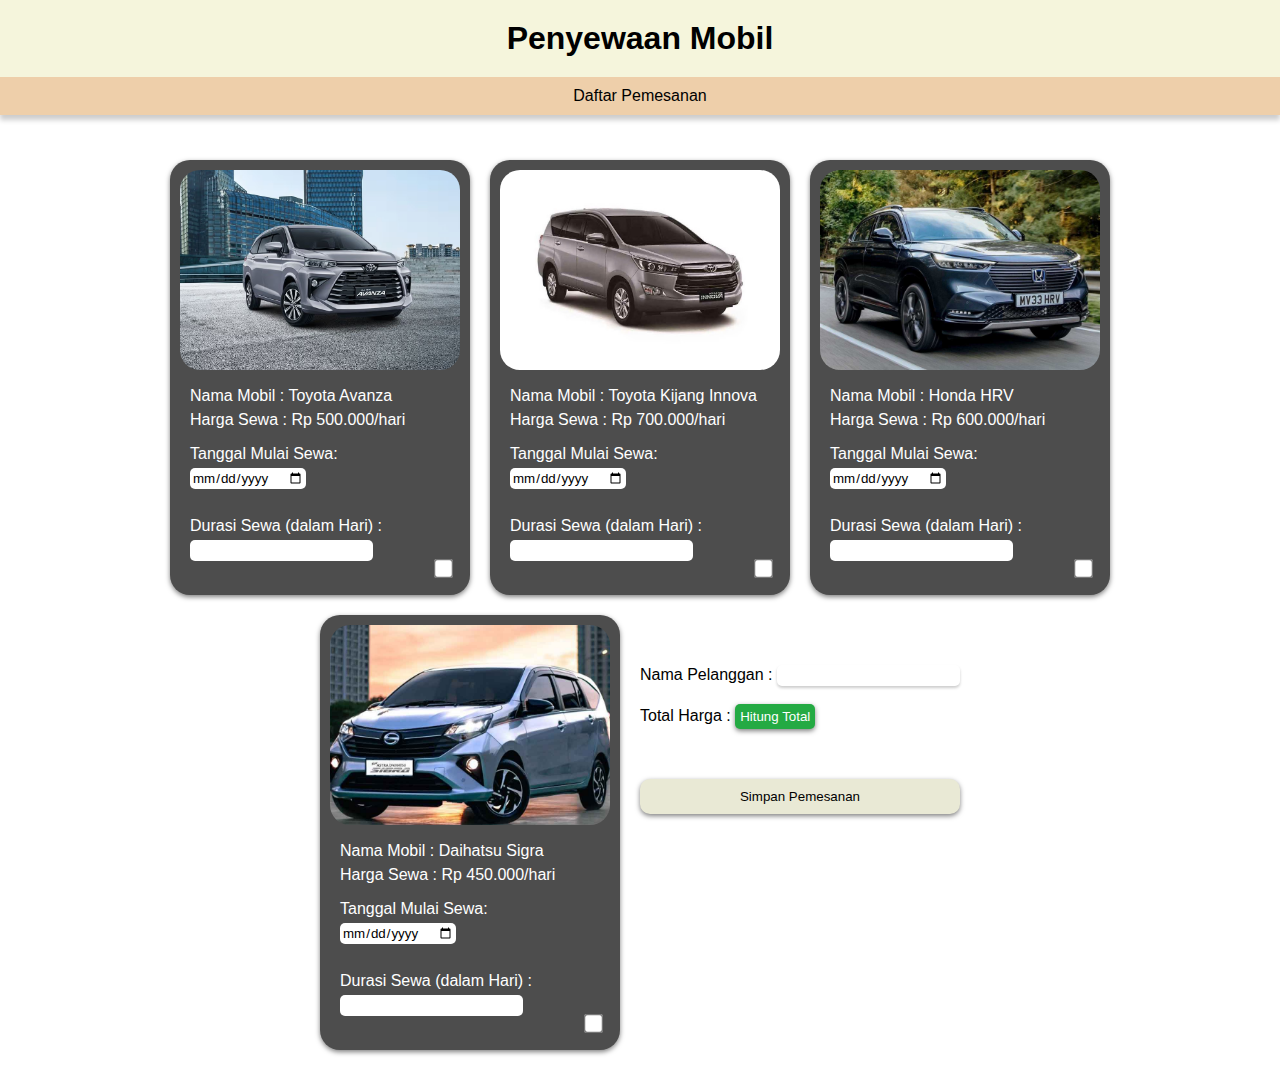
<file: Tugas Akhir/index.html>
<!DOCTYPE html>
<html lang="en">
<head>
     <meta charset="UTF-8">
     <meta name="viewport" content="width=device-width, initial-scale=1.0">
     <link rel="stylesheet" href="./style.css">
     <script src="js.js" defer></script>
     <title>Home</title>
</head>
<body>

     <header>
          <h1>Penyewaan Mobil</h1>
          <a href="./history.html"> <div class="history">
               Daftar Pemesanan
          </div></a>
         
     </header>

     <main>
          <div class="card" id="Avanza">
               <img src="./asset/toyota-avanza-front-angle-low-view-844132.jpg" alt="Toyota Avanza">
               <div class="desc">
                    <p>Nama Mobil  : Toyota Avanza</p>
                    <p>Harga Sewa  : Rp 500.000/hari</p>
                    
                    <div class="inp">
                    <label for="date">Tanggal Mulai Sewa:</label>
                    <br>
                    <input type="date" name="mulai" id="mulai">
                    <br>
                    <br>
                    <label for="number">Durasi Sewa (dalam Hari) :</label>
                    <br>
                    <input type="number" name="durasi" class="durasi" id="durasi-avanza">
                    <br>
                    <div class="box">
                    <input type="checkbox" name="select" class="select" id="select-avanza">
                    </div>
                    </div>

                    
               </div>
          </div>

           <div class="card" id="Kijang">
               <img src="./asset/1646473511_toyota-kijang-innova-tipe-g-paling-dicari.jpg" alt="Kijang Innova">
               <div class="desc">
                    <p>Nama Mobil  : Toyota Kijang Innova</p>
                    <p>Harga Sewa  : Rp 700.000/hari</p>
                    
                    <div class="inp">
                    <label for="date">Tanggal Mulai Sewa:</label>
                    <br>
                    <input type="date" name="mulai" id="mulai">
                    <br>
                    <br>
                    <label for="number">Durasi Sewa (dalam Hari) :</label>
                    <br>
                    <input type="number" name="durasi" class="durasi"  id="durasi-kijang">
                    <br>
                    <div class="box">
                    <input type="checkbox" name="select" class="select" id="select-kijang">
                    </div>
                    </div>

                    
               </div>
          </div>

           <div class="card" id="HRV">
               <img src="./asset/honda-hr-v-2022-hibrido---europa.jpg" alt="Honda HRV">
               <div class="desc">
                    <p>Nama Mobil  : Honda HRV</p>
                    <p>Harga Sewa  : Rp 600.000/hari</p>
                    
                    <div class="inp">
                    <label for="date">Tanggal Mulai Sewa:</label>
                    <br>
                    <input type="date" name="mulai" id="mulai">
                    <br>
                    <br>
                    <label for="number">Durasi Sewa (dalam Hari) :</label>
                    <br>
                    <input type="number" name="durasi" class="durasi" id="durasi-hrv">
                    <br>
                    <div class="box">
                    <input type="checkbox" name="select" class="select" id="select-hrv">
                    </div>
                    </div>

                    
               </div>
          </div>

           <div class="card" id="Sigra">
               <img src="./asset/9a61bc4cb9e66d822fa158619006a8fd.JPG" alt="Daihatsu Sigra">
               <div class="desc">
                    <p>Nama Mobil  : Daihatsu Sigra</p>
                    <p>Harga Sewa  : Rp 450.000/hari</p>
                    
                    <div class="inp">
                    <label for="date">Tanggal Mulai Sewa:</label>
                    <br>
                    <input type="date" name="mulai" id="mulai">
                    <br>
                    <br>
                    <label for="number">Durasi Sewa (dalam Hari) :</label>
                    <br>
                    <input type="number" name="durasi" class="durasi" id="durasi-sigra">
                    <br>
                    <div class="box">
                    <input type="checkbox" name="select" class="select" id="select-sigra">
                    </div>
                    </div>

                    
               </div>
          </div>


          <div class="form">
               <label for="nama">Nama Pelanggan  :</label>
               <input type="text" name="nama" id="nama">
               <br><br>

               <label for="total">Total Harga     :</label>
               <button class="jumlah" onclick="jumlah()">Hitung Total</button>
               <div id="ringkasan"></div>
               <div id="container-total"></div>


          
          <button id="sewa" onclick="sewa()">Simpan Pemesanan</button>
         
          </div>
          
          
     </main>
     
</body>
</html>
</file>
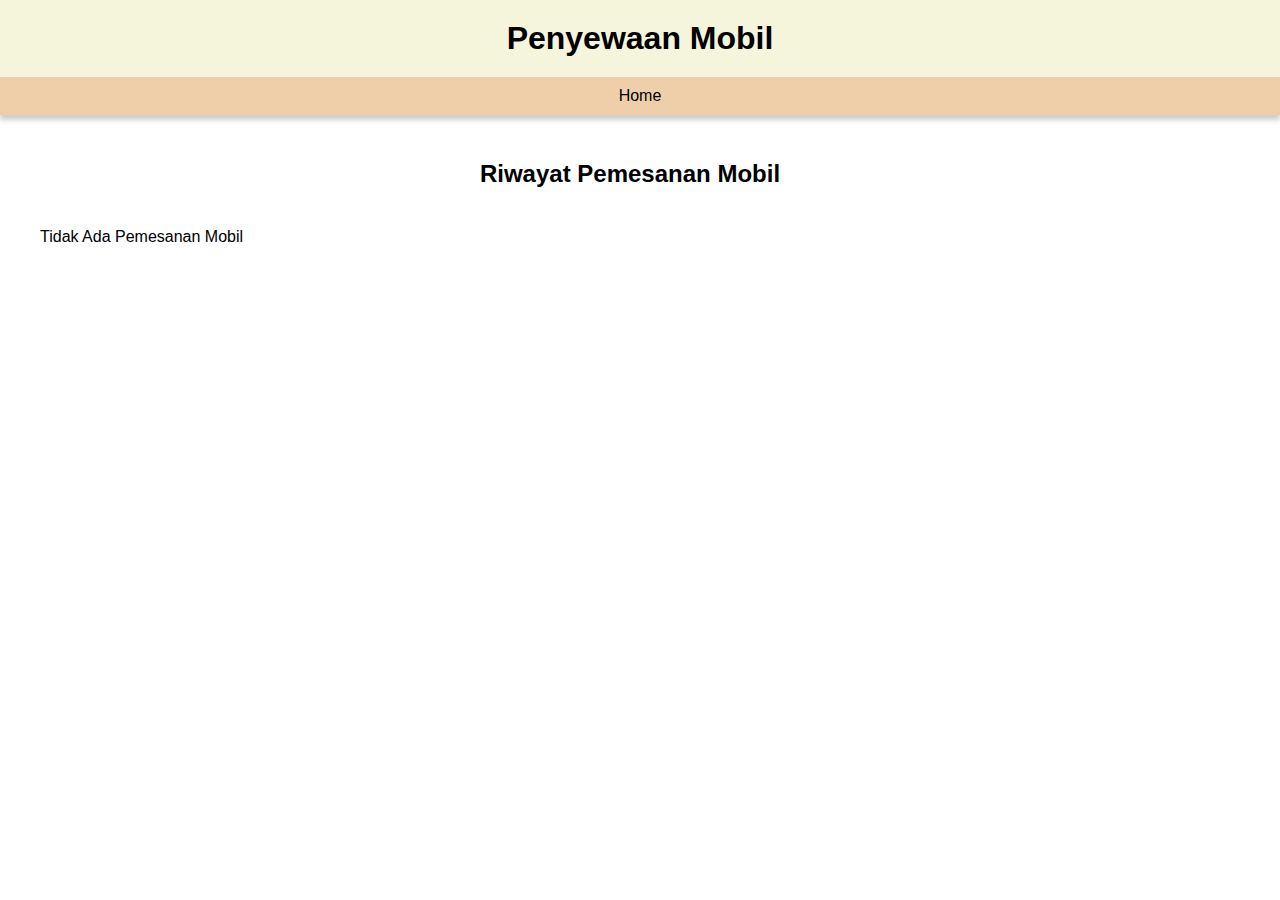
<file: Tugas Akhir/history.html>
<!DOCTYPE html>
<html lang="en">
<head>
     <meta charset="UTF-8">
     <meta name="viewport" content="width=device-width, initial-scale=1.0">
     <link rel="stylesheet" href="./history.css">
     <script src="./history.js" defer></script>
     <title>Riwayat Pemesanan</title>
</head>
<body>
     <header>
          <h1>Penyewaan Mobil</h1>
          <a href="./index.html"> <div class="history">
               Home
          </div></a>
          
         
     </header>


     <main>
          <h2>Riwayat Pemesanan Mobil</h2>
          <br>
          <div class="container">
          <div id="riwayat"></div>
          
          </div>

     </main>
</body>
</html>
</file>
<file: Tugas Akhir/style.css>
*{
     font-family: Arial, Helvetica, sans-serif;
     box-sizing: border-box;
     margin: 0;
     padding: 0;
}

h1{
     width: 100%;
  
     padding: 20px;
     background-color: beige;
     text-align: center;
}

a{
     text-decoration: none;
}

.history{
     text-decoration: none;
     color: black;
     width: 100%;
     padding: 10px;
     background-color: rgb(238, 207, 170);
     margin-bottom: 25px;
     text-align: center;
     box-shadow: 0 5px 5px rgba(0, 0, 0, 0.2);
}


.history:hover{
     text-decoration: none;
     cursor: pointer;
     font-weight: 900;
     background-color: bisque;
     transition: 0.8s;
     box-shadow: 0 5px 5px rgba(0, 0, 0, 0.6);

}

main{
     display: flex;
     flex-wrap: wrap;
     padding: 20px;
     gap: 20px;
     justify-content: center;
}

.card{
     padding: 10px;
     border-radius: 20px;
     width: 300px;
     height: auto;
     background-color:rgb(77, 77, 77);
     box-shadow: 0 2px 5px rgba(0, 0, 0, 0.5);
}



.card img{
     border-radius: 20px;
     height: 200px;
     width: 100%;
     object-fit: cover;
}

.desc{
     padding: 10px;
     line-height: 1.5;
     
    
}

.desc p{
     text-decoration: none;
     color: white;
}

.inp{
     color: white;
     margin-top: 10px;
}

#mulai{
     background-color: white;
     border: none;
     padding: 2px;
     border-radius: 5px;
}

.box{
     display: flex;
    
}


.durasi{
     padding: 3px;
     border-radius: 5px;
     border: none;
}

.select{
     margin-left: auto;
     cursor: pointer;
     transform: scale(1.5);
}

#sewa{
     padding: 10px;
     background-color: rgb(233, 233, 213);
     border: none;
     border-radius: 10px;
     box-shadow: 0 2px 5px rgba(0, 0, 0, 0.5);
     width: 100%;
     margin-top: 50px;

}

#sewa:hover{
     background-color: beige;
     transition: 0.5s;
     box-shadow: 0 2px 5px rgba(255, 201, 125, 0.5);
}

.form{
     margin-top: 50px;
     width: auto;
     height: auto;
     
    
    
}

#nama{
     padding: 3px;
     border-radius: 5px;
     border: none;
     box-shadow: 0 2px 3px rgba(0, 0, 0, 0.2);
}

.jumlah{
     padding: 5px;
     background-color: rgb(36, 170, 67);
     border: none;
     border-radius: 5px;
     box-shadow: 0 2px 5px rgba(0, 0, 0, 0.5);
     color: white;
}

.jumlah:hover{
     background-color: rgb(45, 217, 85);
     transition: 0.2s;
     box-shadow: 0 2px 5px rgba(0, 0, 0, 0.5);
}


@media screen and (max-width: 600px) {
     main {
          flex-direction: column;
          align-items: center;
          padding: 10px;
     }

     .card {
          width: 90%;
     }

     .form {
          width: 90%;
     }

     #sewa {
          width: 90%;
     }
}
</file>
<file: Tugas Akhir/history.css>
*{
     font-family: Arial, Helvetica, sans-serif;
     box-sizing: border-box;
     margin: 0;
     padding: 0;
}

h1{
     width: 100%;
  
     padding: 20px;
     background-color: beige;
     text-align: center;
}

a{
     text-decoration: none;
}

.history{
     text-decoration: none;
     color: black;
     width: 100%;
     padding: 10px;
     background-color: rgb(238, 207, 170);
     margin-bottom: 25px;
     text-align: center;
     box-shadow: 0 5px 5px rgba(0, 0, 0, 0.2);
}


.history:hover{
     text-decoration: none;
     cursor: pointer;
     font-weight: 900;
     background-color: bisque;
     transition: 0.8s;
     box-shadow: 0 5px 5px rgba(0, 0, 0, 0.6);

}

main{
     display: flex;
     flex-wrap: wrap;
     padding: 20px;
     gap: 20px;
     justify-content: center;
}

.container{
     width: 100%;
     display: flex;
     padding: 20px;
     
}

.card {
    color: black;
     border-radius: 8px;
     padding: 20px;
     margin-bottom: 20px;
     height: auto;
     box-shadow: 0 2px 5px rgba(0, 0, 0, 0.5);
     width: 400px;
     max-width: 500px;
}

.card h3 {
     margin-bottom: 10px;
     font-size: 20px;
     color: #333;
}

.card p {
     margin: 5px 0;
     font-size: 16px;
     color: #555;
}

.del {
     padding: 10px;
     color: white;
     background-color: rgb(200, 0, 0);
     border: none;
     border-radius: 10px;
     box-shadow: 0 2px 5px rgba(0, 0, 0, 0.5);
}

.del:hover{
     background-color: red;
     transition: 0.5s;
}

.yar {
     padding: 10px;
     color: white;
     background-color: rgb(0, 98, 0);
     border: none;
     border-radius: 10px;
     box-shadow: 0 2px 5px rgba(0, 0, 0, 0.5);
}

.yar:hover{
     background-color: green;
     transition: 0.5s;
}

#riwayat{
     display: flex;
     flex-wrap: wrap;
     gap: 30px;
     
}

@media screen and (max-width: 600px) {
    .card {
        width: 90%;
        padding: 16px;
    }

    .container {
        flex-direction: column;
        padding: 10px;
    }

    #riwayat {
        flex-direction: column;
        align-items: center;
    }
}
</file>
